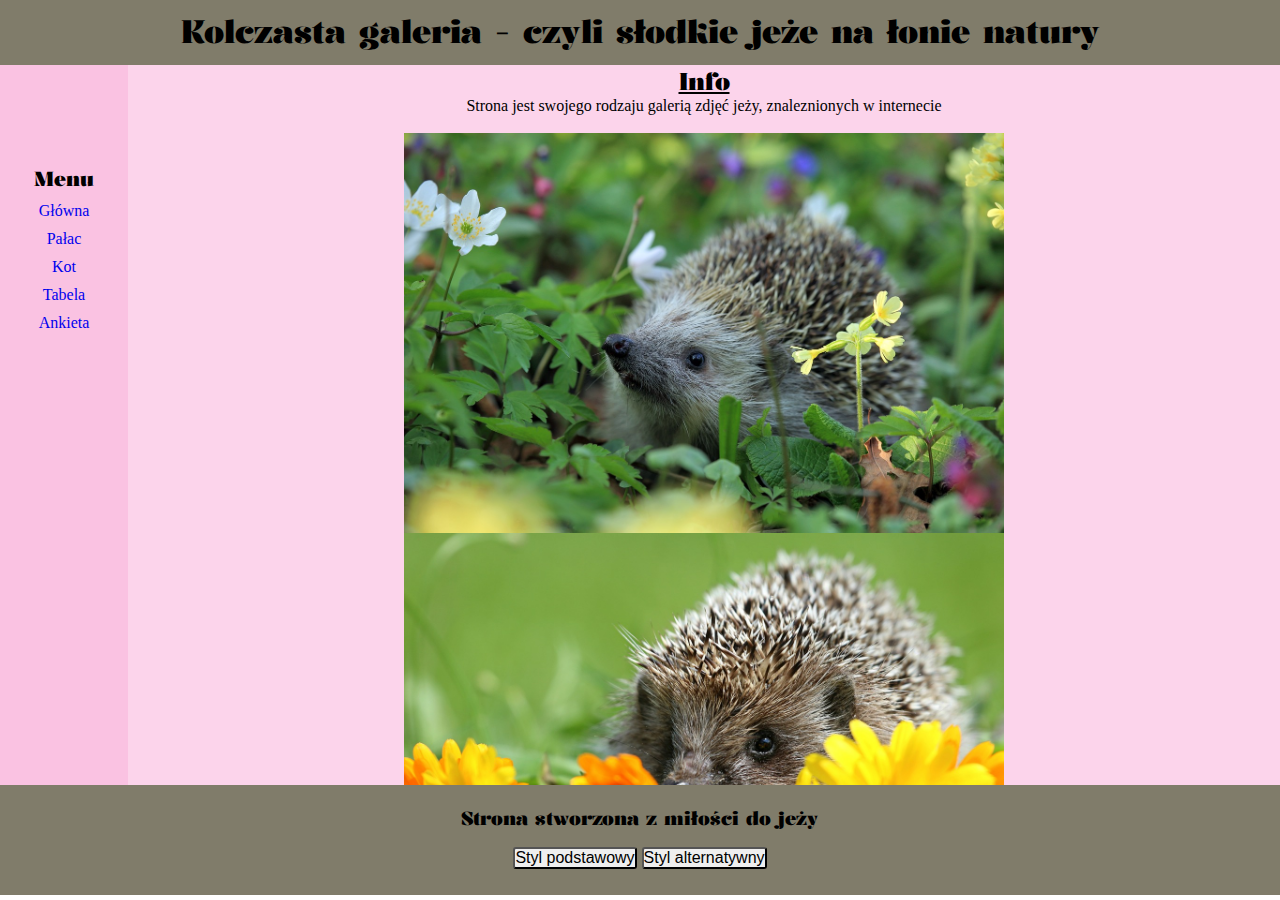
<file: index.html>
<!DOCTYPE html>
<html lang="pl">
<head>
    <meta charset="UTF-8">
    <meta name="viewport" content="width=device-width, initial-scale=1.0">
    <title>Jeżowa strona</title>
    <link rel="stylesheet" href="styles.css" id="stylesheet">
    <script src="script.js" defer></script>
</head>
<body>
    <div class="header">
        <h1>Kolczasta galeria - czyli słodkie jeże na łonie natury</h1>
    </div>

    <div class="container">
        <div class="menu">
            <h3 id="menu_text">Menu</h3>
            <ul>
                <li><a href="info.html" target="main_iframe">Główna</a></li>
                <li><a href="http://iis.ans-elblag.pl/~21284/mri/zad1/" target="main_iframe">Pałac</a></li>
                <li><a href="kot.html" target="main_iframe">Kot</a></li>
                <li><a href="tabela.html" target="main_iframe">Tabela</a></li>
                <li><a href="ankieta.html" target="main_iframe">Ankieta</a></li>
            </ul>
        </div>
        
        <div class="main">
            <iframe src="info.html" name="main_iframe"></iframe>
        </div>
    </div>

    <div class="footer">
        <h3>Strona stworzona z miłości do jeży</h3>
        <div class="buttons">
            <button id="btnStylPodst">Styl podstawowy</button>
            <button id="btnStylAlt">Styl alternatywny</button>
        </div>
    </div>
</body>
</html>
</file>
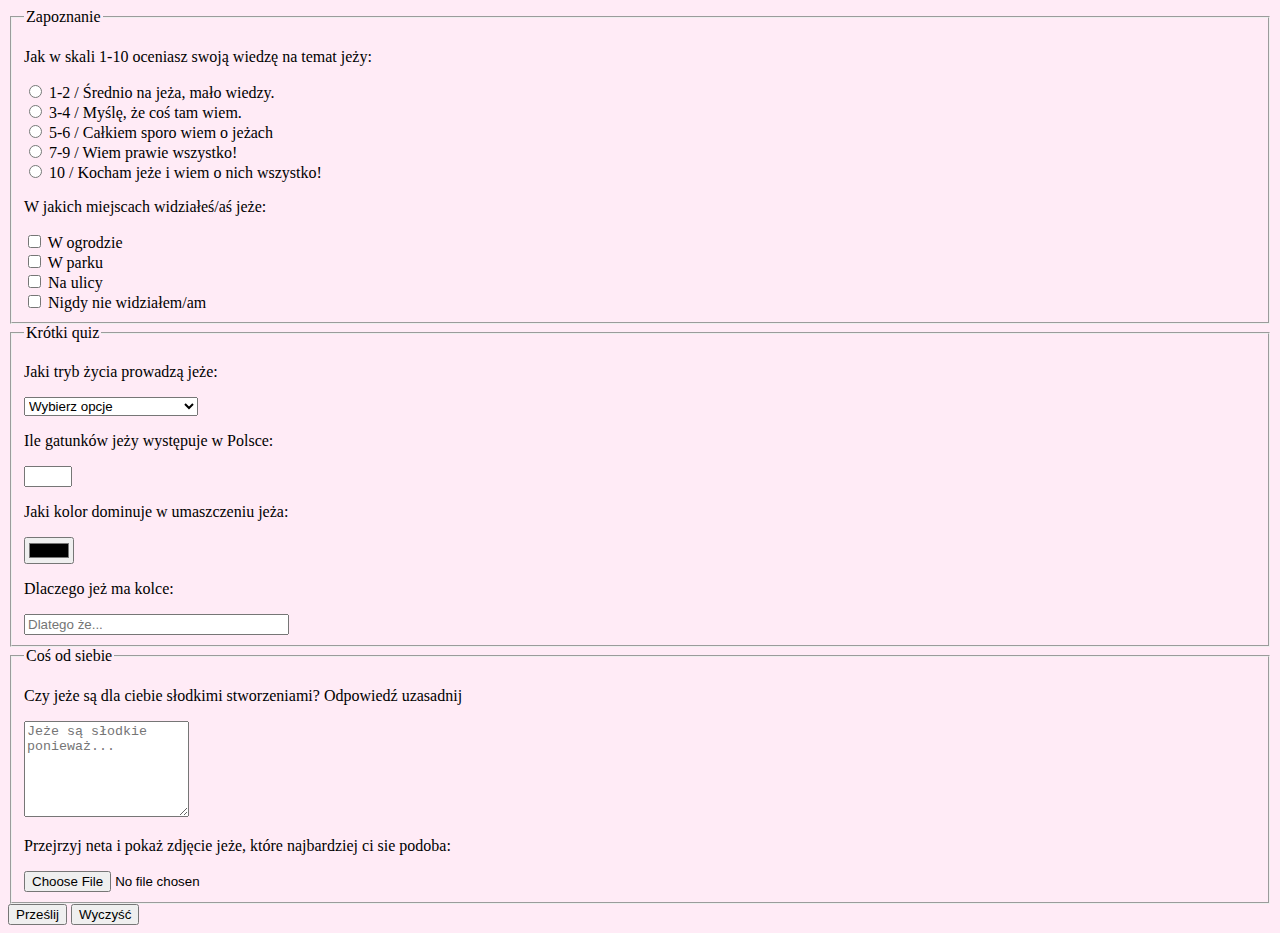
<file: ankieta.html>
<!DOCTYPE html>
<html lang="pl">
<head>
    <meta charset="UTF-8">
    <title>Ankieta dotycząca jeży</title>
</head>
<body style="background-color: #ffebf6;">
    <form action="mailto:21284@student.ans-elblag.pl" enctype="text/plain">
        <fieldset>
            <legend>Zapoznanie</legend>
            <p>Jak w skali 1-10 oceniasz swoją wiedzę na temat jeży:</p>
            <label for="firstOp">
                <input type="radio" name="skala" value="1-2" id="firstOp"> 1-2 / Średnio na jeża, mało wiedzy. <br>
            </label>
            <label for="secondOp">
                <input type="radio" name="skala" value="3-4" id="secondOp"> 3-4 / Myślę, że coś tam wiem. <br>
            </label>
            <label for="thirdOp">
                <input type="radio" name="skala" value="5-6" id="thirdOp"> 5-6 / Całkiem sporo wiem o jeżach <br>
            </label>
            <label for="fourthOp">
                <input type="radio" name="skala" value="7-9" id="fourthOp" > 7-9 / Wiem prawie wszystko! <br>
            </label>
            <label for="fifthOp">
                <input type="radio" name="skala" value="10" id="fifthOp"> 10 / Kocham jeże i wiem o nich wszystko!
            </label>

            <p>W jakich miejscach widziałeś/aś jeże:</p>
            <label for="firstPl">
                <input type="checkbox" name="place" value="ogrod" id="firstPl"> W ogrodzie <br>
            </label>
            <label for="secondPl">
                <input type="checkbox" name="place" value="park" id="secondPl"> W parku <br>
            </label>
            <label for="thirdPl">
                <input type="checkbox" name="place" value="ulica" id="thirdPl"> Na ulicy <br>
            </label>
            <label for="fourthPl">
                <input type="checkbox" name="place" value="nigdzie" id="fourthPl"> Nigdy nie widziałem/am <br>
            </label>
        </fieldset>

        <fieldset>
            <legend>Krótki quiz</legend>
            <p>Jaki tryb życia prowadzą jeże:</p>
            <label for="lifestyle">
                <select name="lifestyle" id="lifestyle">
                    <option value="wybierz" disabled selected>Wybierz opcje</option>
                    <option value="nocny">Nocny</option>
                    <option value="dzienny">Dzienny</option>
                    <option value="nocnyIdzienny">Funkcjonują dniem i nocą</option>
                </select>
            </label>
            <p>Ile gatunków jeży występuje w Polsce:</p>
            <label for="number">
                <input type="number" name="number" min="1" max="5" id="number" >
            </label>
            <p>Jaki kolor dominuje w umaszczeniu jeża:</p>
            <label for="color">
                <input name="kolor" type="color" id="color" name="color" >
            </label>
            <p>Dlaczego jeż ma kolce:</p>
            <label for="answer">
                <input type="text" id="answer" name="answer" placeholder="Dlatego że..." size="30">
            </label>
        </fieldset>
        <fieldset>
            <legend>Coś od siebie</legend>
            <p>Czy jeże są dla ciebie słodkimi stworzeniami? Odpowiedź uzasadnij</p>
            <label for="opinion">
                <textarea name="opinia" id="opinion" rows="6" cols="18" required placeholder="Jeże są słodkie ponieważ..."></textarea>
            </label>
            <p>Przejrzyj neta i pokaż zdjęcie jeże, które najbardziej ci sie podoba:</p>
            <label for="photo">
                <input type="file" name="photo" id="photo" >
            </label>
        </fieldset>
        <label for="sumbit">
            <input type="submit" value="Prześlij" id="submit">
        </label>
        <label for="reset">
            <input type="reset" value="Wyczyść" id="reset">
        </label>
    </form>
</body>
</html>
</file>
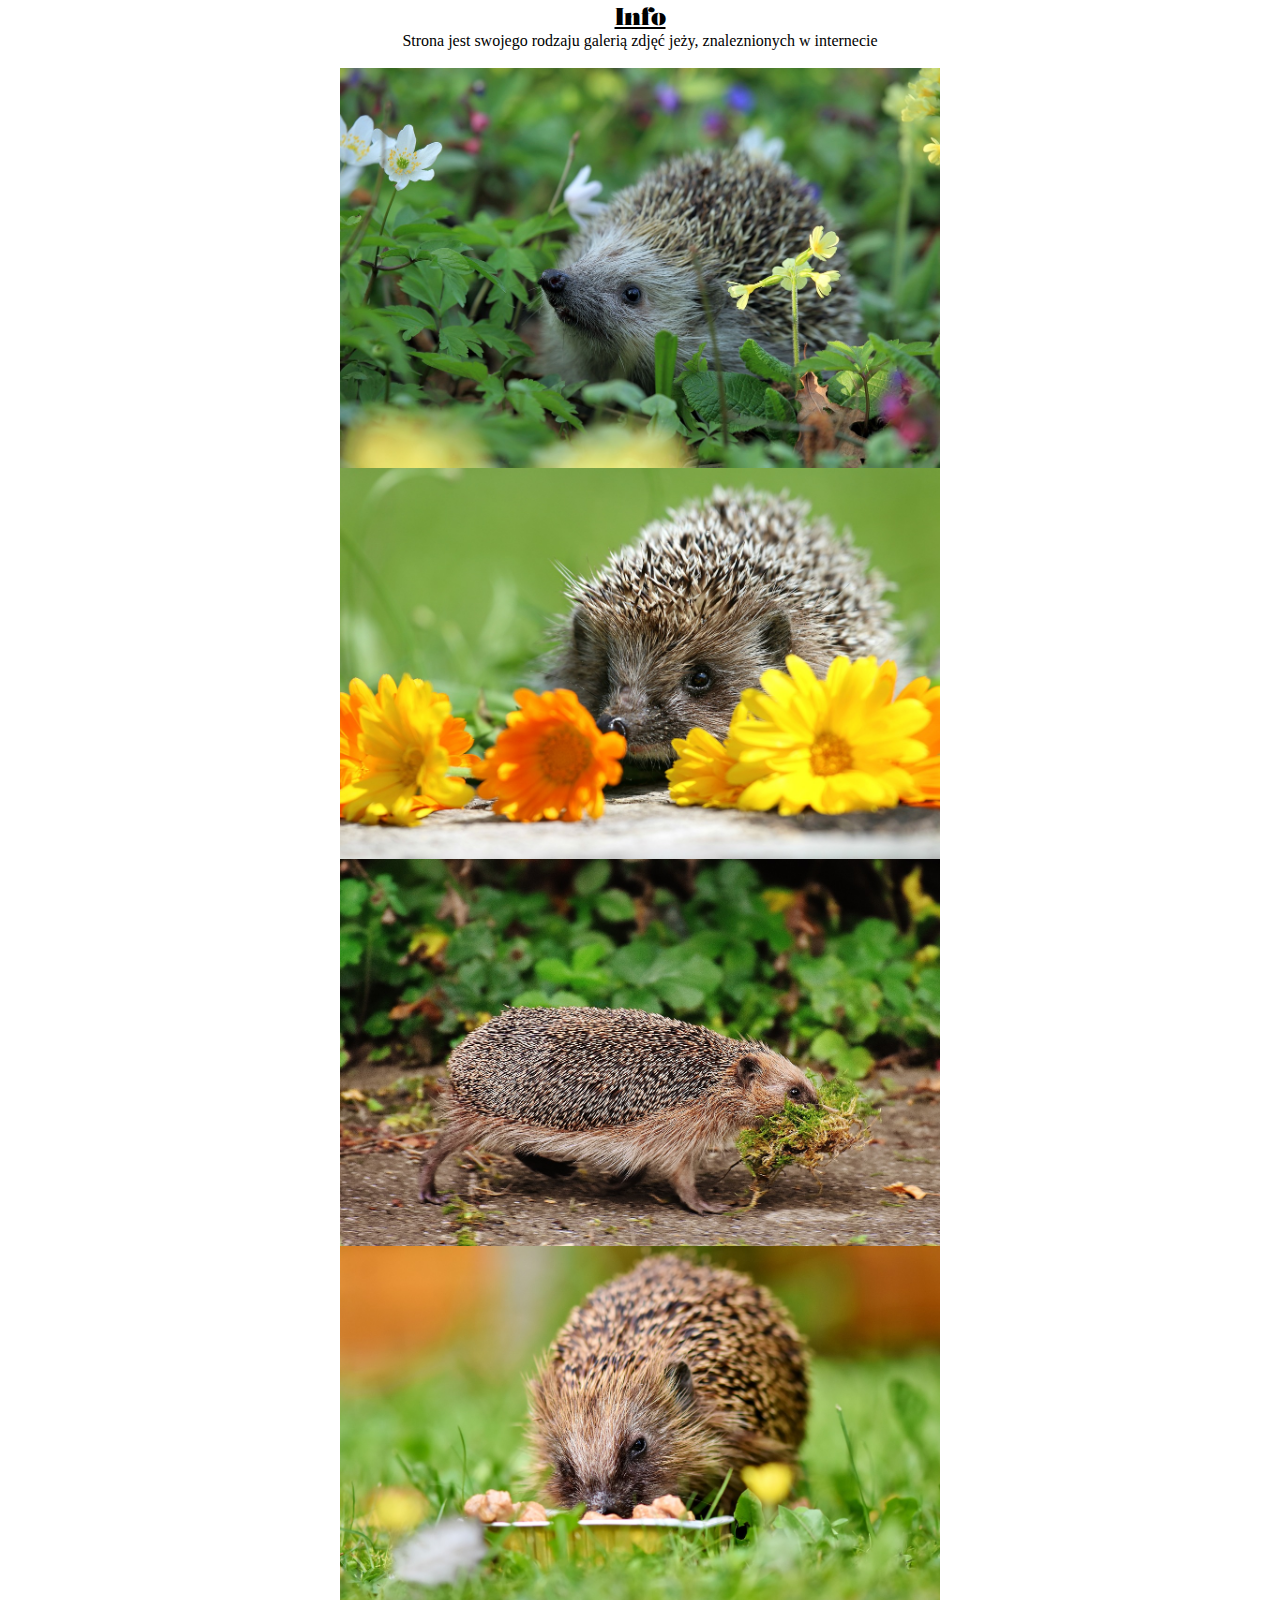
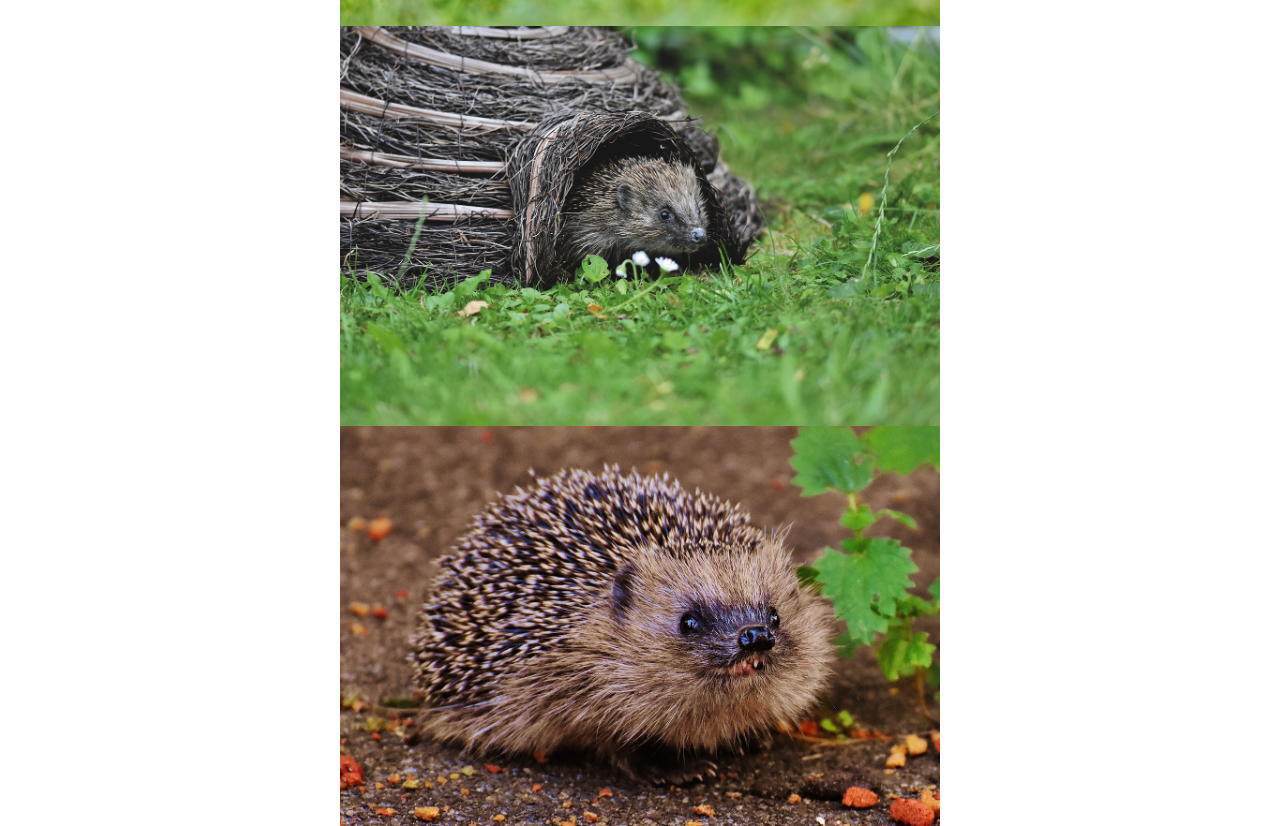
<file: info.html>
<!DOCTYPE html>
<html lang="pl">
<head>
    <meta charset="UTF-8">
    <link rel="stylesheet" href="styles.css" >
</head>
<body>
    <h2>Info</h2>
        <p>Strona jest swojego rodzaju galerią zdjęć jeży, znaleznionych w internecie</p>
        <br>
    <div id="images">
        <img src="zdj/1.jpg" alt="Jeż pośród zielono białych kwiatów"  />
        <img src="zdj/2.jpg" alt="Jeż pośród pomarańczowych kwiatów" />
        <img src="zdj/3.jpg" alt="Jeż nosiący mech" />
        <img src="zdj/4.jpg" alt="Jeż spożywający jedzenie" />
        <img src="zdj/5.jpg" alt="Jeż wychylający się z konara drzewa" />
        <img src="zdj/6.jpg" alt="Uśmiechający się jeż" />
    </div>
</body>
<html>
</file>
<file: styles.css>
@import url('https://fonts.googleapis.com/css2?family=Kalnia:wght@300&display=swap');

* {
    margin: 0;
    padding: 0;
}

/* header */
.header {
    background-color: #807c6a;
    height: 5vh;
    text-align: center;
    padding: 10px;
    font-family: 'Kalnia', serif;
}

/* menu */
.container {
    display: flex;
    height: 80vh;
    background-color: #fcd4eb;
}

.menu {
    background-color: #FAC2E2;
    width: 10vw;
    text-align: center;
}

#menu_text {
    margin-top: 100px;
    font-size: 20px;
    font-family: 'Kalnia', serif;
}

li {
    margin-top: 10px;
    text-decoration: none;
}

a {
    text-decoration: none;
}

/* iframe */
.main {
    flex: 1;
}

h2, p {
    text-align: center;
}

h2 {
    font-family: 'Kalnia', serif;
    text-decoration: underline;
}

#images {
    display: flex;
    justify-content: center;
    flex-direction: column;
}

#images img {
    width: 600px;
    margin: 0 auto;
}

iframe {
    width: 100%;
    height: 100%;
    border: none;
}

/* footer */
.footer {
    background-color: #807c6a;
    height: 10vh;
    text-align: center;
    padding-top: 20px;
    font-family: 'Kalnia', serif;
}

.buttons {
    margin-top: 15px;
}

button {
    font-size: 16px;
    border-radius: 3px;
}
</file>
